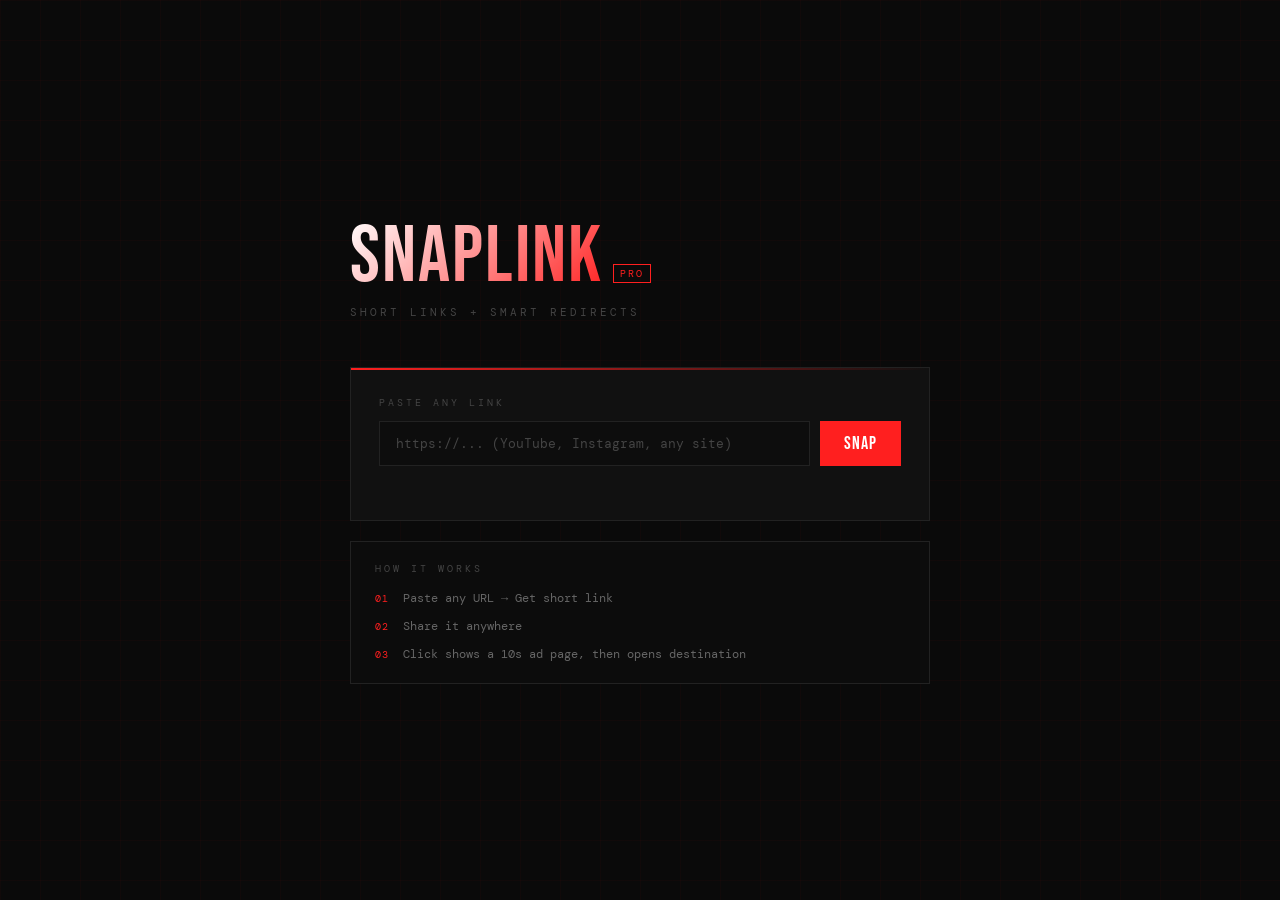
<file: index.html>
<!DOCTYPE html>
<html lang="en">
<head>
<meta charset="UTF-8">
<meta name="viewport" content="width=device-width, initial-scale=1.0">
<meta name="google-site-verification" content="jU01JTYzWMhjaGEefX9Wi7oSOjJyJhDpyMxo-mMCnMo" /> 
<meta name="description" content="SnapLink is the fastest way to shorten URLs and earn with ads. Create short links easily and manage your traffic.">
<title>SnapLink — Short URLs </title>

<meta name="title" content="SnapLink — Short URLs & Earn Money with Ads">
<meta name="description" content="SnapLink is a powerful tool to shorten long URLs and monetize your links with ads. Easy to use, fast, and secure.">
<meta name="keywords" content="URL shortener, earn money online, link shortener, SnapLink, short link ads">
<meta name="robots" content="index, follow">
<meta name="language" content="English">

<meta property="og:type" content="website">
<meta property="og:url" content="https://datayt.github.io/WEB-LinkYT/">
<meta property="og:title" content="SnapLink — Short URLs & Earn Money with Ads">
<meta property="og:description" content="Shorten your links and earn revenue with our advanced ad network.">
<meta property="og:image" content="meta-image.jpg"> <meta property="twitter:card" content="summary_large_image">
<meta property="twitter:url" content="https://datayt.github.io/WEB-LinkYT/">
<meta property="twitter:title" content="SnapLink — Short URLs & Earn Money with Ads">
<meta property="twitter:description" content="Shorten your links and earn revenue with our advanced ad network.">

  <meta name="description" content="A service to shorten URLs and manage ad-based link redirection.">
    
    <script type="application/ld+json">
    {
      "@context": "https://schema.org",
      "@type": "WebApplication",
      "name": "SnapLink",
      "url": "https://datayt.github.io/WEB-LinkYT/",
      "description": "A service to shorten URLs and manage ad-based link redirection.",
      "applicationCategory": "BusinessApplication"
    }
    </script>
  
<link href="https://fonts.googleapis.com/css2?family=Bebas+Neue&family=DM+Mono:wght@400;500&display=swap" rel="stylesheet">
<style>
  /* Same dark theme as before */
  :root {
    --red: #ff1f1f;
    --dark: #0a0a0a;
    --surface: #111;
    --border: #222;
    --muted: #444;
    --text: #f0f0f0;
    --mono: 'DM Mono', 'Courier New', monospace;
    --display: 'Bebas Neue', 'Impact', sans-serif;
  }

  * { margin: 0; padding: 0; box-sizing: border-box; }

  body {
    background: var(--dark);
    color: var(--text);
    font-family: var(--mono);
    min-height: 100vh;
    display: flex;
    flex-direction: column;
    align-items: center;
    justify-content: center;
    padding: 24px;
    overflow-x: hidden;
  }

  body::before {
    content: '';
    position: fixed;
    inset: 0;
    background-image:
      linear-gradient(rgba(255,31,31,0.03) 1px, transparent 1px),
      linear-gradient(90deg, rgba(255,31,31,0.03) 1px, transparent 1px);
    background-size: 40px 40px;
    pointer-events: none;
    z-index: 0;
  }

  .container {
    position: relative;
    z-index: 1;
    width: 100%;
    max-width: 580px;
  }

  .logo {
    display: flex;
    align-items: baseline;
    gap: 10px;
    margin-bottom: 8px;
  }

  .logo-text {
    font-family: var(--display);
    font-size: clamp(52px, 12vw, 80px);
    letter-spacing: 2px;
    line-height: 1;
    background: linear-gradient(135deg, #fff 0%, var(--red) 100%);
    -webkit-background-clip: text;
    -webkit-text-fill-color: transparent;
    background-clip: text;
  }

  .logo-badge {
    font-family: var(--mono);
    font-size: 10px;
    color: var(--red);
    border: 1px solid var(--red);
    padding: 2px 6px;
    letter-spacing: 2px;
    text-transform: uppercase;
    position: relative;
    top: -4px;
  }

  .tagline {
    font-size: 11px;
    color: var(--muted);
    letter-spacing: 3px;
    text-transform: uppercase;
    margin-bottom: 48px;
  }

  .card {
    background: var(--surface);
    border: 1px solid var(--border);
    padding: 28px;
    margin-bottom: 20px;
    position: relative;
  }

  .card::before {
    content: '';
    position: absolute;
    top: 0; left: 0; right: 0;
    height: 2px;
    background: linear-gradient(90deg, var(--red), transparent);
  }

  .label {
    font-size: 10px;
    color: var(--muted);
    letter-spacing: 3px;
    text-transform: uppercase;
    margin-bottom: 12px;
    display: block;
  }

  .input-row {
    display: flex;
    gap: 10px;
  }

  input[type="text"] {
    flex: 1;
    background: #0d0d0d;
    border: 1px solid var(--border);
    color: var(--text);
    font-family: var(--mono);
    font-size: 13px;
    padding: 12px 16px;
    outline: none;
    transition: border-color 0.2s;
    min-width: 0;
  }

  input[type="text"]:focus {
    border-color: var(--red);
  }

  input[type="text"]::placeholder {
    color: var(--muted);
  }

  button {
    background: var(--red);
    color: #fff;
    border: none;
    font-family: var(--display);
    font-size: 18px;
    letter-spacing: 1px;
    padding: 12px 24px;
    cursor: pointer;
    transition: opacity 0.15s, transform 0.1s;
    white-space: nowrap;
    flex-shrink: 0;
  }

  button:hover { opacity: 0.85; }
  button:active { transform: scale(0.97); }

  .error {
    font-size: 11px;
    color: var(--red);
    letter-spacing: 1px;
    margin-top: 10px;
    opacity: 0;
    transition: opacity 0.2s;
    min-height: 16px;
  }
  .error.show { opacity: 1; }

  .output-card {
    background: var(--surface);
    border: 1px solid var(--border);
    padding: 24px;
    display: none;
    animation: slideUp 0.3s ease;
  }

  @keyframes slideUp {
    from { opacity: 0; transform: translateY(10px); }
    to { opacity: 1; transform: translateY(0); }
  }

  .output-card.show { display: block; }

  .output-label {
    font-size: 10px;
    color: var(--muted);
    letter-spacing: 3px;
    text-transform: uppercase;
    margin-bottom: 12px;
  }

  .link-row {
    display: flex;
    gap: 10px;
    align-items: stretch;
  }

  .link-box {
    flex: 1;
    background: #0d0d0d;
    border: 1px solid var(--border);
    padding: 12px 16px;
    font-size: 11px;
    color: #888;
    word-break: break-all;
    line-height: 1.5;
    min-width: 0;
    cursor: text;
    user-select: all;
  }

  .copy-btn {
    background: #1a1a1a;
    border: 1px solid var(--border);
    color: var(--text);
    font-family: var(--mono);
    font-size: 11px;
    letter-spacing: 1px;
    padding: 0 16px;
    cursor: pointer;
    transition: all 0.15s;
    white-space: nowrap;
    text-transform: uppercase;
  }
  .copy-btn:hover { border-color: var(--red); color: var(--red); }
  .copy-btn.copied { color: #3f3; border-color: #3f3; }

  .how {
    margin-top: 20px;
    border: 1px solid var(--border);
    padding: 20px 24px;
    background: #0c0c0c;
  }

  .how-title {
    font-size: 10px;
    color: var(--muted);
    letter-spacing: 3px;
    text-transform: uppercase;
    margin-bottom: 14px;
  }

  .steps {
    display: flex;
    flex-direction: column;
    gap: 10px;
  }

  .step {
    display: flex;
    align-items: flex-start;
    gap: 14px;
    font-size: 12px;
    color: #666;
    line-height: 1.5;
  }

  .step-num {
    color: var(--red);
    font-size: 10px;
    letter-spacing: 1px;
    margin-top: 2px;
    flex-shrink: 0;
  }

  .admin-link {
    margin-top: 30px;
    text-align: center;
    opacity: 0.5;
    font-size: 10px;
  }
  .admin-link a {
    color: var(--muted);
    text-decoration: none;
  }
</style>
</head>
<body>

  
  
  <div class="container" id="main-screen">
  <div class="logo">
    <span class="logo-text">SNAPLINK</span>
    <span class="logo-badge">PRO</span>
  </div>
  <p class="tagline">Short Links + Smart Redirects</p>

  <div class="card">
    <span class="label">Paste Any Link</span>
    <div class="input-row">
      <input type="text" id="url-input" placeholder="https://... (YouTube, Instagram, any site)">
      <button onclick="generate()">SNAP</button>
    </div>
    <div class="error" id="error-msg">// invalid URL</div>
  </div>

  <div class="output-card" id="output-card">
    <div class="output-label">Your Short Link</div>
    <div class="link-row">
      <div class="link-box" id="generated-link"></div>
      <button class="copy-btn" id="copy-btn" onclick="copyLink()">COPY</button>
    </div>
  </div>

  <div class="how">
    <div class="how-title">How it works</div>
    <div class="steps">
      <div class="step"><span class="step-num">01</span><span>Paste any URL → Get short link</span></div>
      <div class="step"><span class="step-num">02</span><span>Share it anywhere</span></div>
      <div class="step"><span class="step-num">03</span><span>Click shows a 10s ad page, then opens destination</span></div>
    </div>
  </div>
  
</div>

<script>
  // ⚠️ REPLACE WITH YOUR GOOGLE APPS SCRIPT WEB APP URL ⚠️
  const SCRIPT_URL = 'https://script.google.com/macros/s/AKfycbwH8C5XOSbWwiPHHjSJo4l_v2mYhOVokRlXiVEcYgHAx4BKTAPHkUTrzMhwvJAh_U1B/exec';

  function isValidUrl(url) {
    try { new URL(url); return true; } catch { return false; }
  }

  async function generate() {
    const input = document.getElementById('url-input').value.trim();
    const err = document.getElementById('error-msg');
    const card = document.getElementById('output-card');
    const linkEl = document.getElementById('generated-link');
    
    if (!isValidUrl(input)) {
      err.classList.add('show');
      card.classList.remove('show');
      return;
    }
    err.classList.remove('show');
    
    try {
      const formData = new URLSearchParams();
      formData.append('action', 'create');
      formData.append('url', input);
      const res = await fetch(SCRIPT_URL, { method: 'POST', body: formData });
      const data = await res.json();
      if (data.id) {
        const shortLink = `${window.location.origin}${window.location.pathname}?id=${data.id}`;
        linkEl.textContent = shortLink;
        card.classList.add('show');
        document.getElementById('copy-btn').textContent = 'COPY';
      } else {
        alert('Error generating link');
      }
    } catch(e) { alert('Connection error'); }
  }

  function copyLink() {
    const text = document.getElementById('generated-link').textContent;
    navigator.clipboard.writeText(text).then(() => {
      const btn = document.getElementById('copy-btn');
      btn.textContent = 'DONE ✓'; btn.classList.add('copied');
      setTimeout(() => { btn.textContent = 'COPY'; btn.classList.remove('copied'); }, 2000);
    });
  }

  document.getElementById('url-input').addEventListener('keydown', e => { if(e.key==='Enter') generate(); });

  // If there's ?id= in URL, we're in redirect mode — but we'll handle in separate interstitial page
  // For simplicity, we redirect to interstitial page with id param
  (function() {
    const params = new URLSearchParams(window.location.search);
    const id = params.get('id');
    if (id) {
      window.location.href = `interstitial.html?id=${id}`;
    }
  })();
</script>
</body>
</html>
</file>
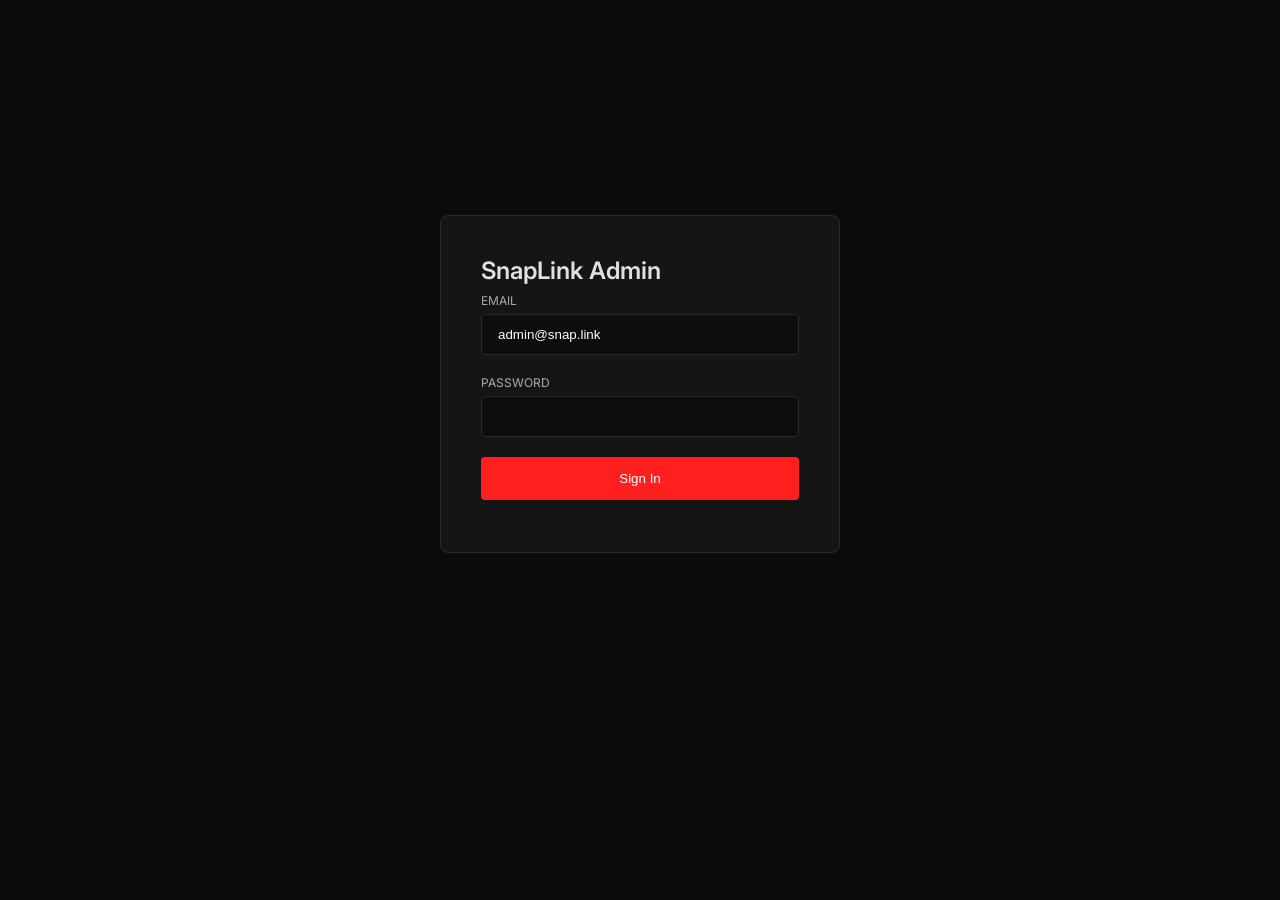
<file: admin.html>
<!DOCTYPE html>
<html lang="en">
<head>
<meta charset="UTF-8">
<meta name="viewport" content="width=device-width, initial-scale=1.0">
<title>SnapLink Admin</title>
<link href="https://fonts.googleapis.com/css2?family=Inter:wght@400;500;600&display=swap" rel="stylesheet">
<style>
  * { margin: 0; padding: 0; box-sizing: border-box; }
  body { font-family: 'Inter', sans-serif; background: #0b0b0b; color: #e0e0e0; padding: 24px; min-height: 100vh; }
  .container { max-width: 1400px; margin: 0 auto; }
  #login-screen { display: flex; align-items: center; justify-content: center; min-height: 80vh; }
  .login-card { background: #151515; border: 1px solid #2a2a2a; padding: 40px; width: 100%; max-width: 400px; border-radius: 8px; }
  .login-title { font-size: 24px; font-weight: 600; margin-bottom: 8px; }
  .input-group { margin-bottom: 20px; }
  .input-group label { display: block; font-size: 12px; color: #aaa; margin-bottom: 6px; text-transform: uppercase; }
  .input-group input { width: 100%; background: #0d0d0d; border: 1px solid #2a2a2a; color: #fff; padding: 12px 16px; border-radius: 4px; }
  .login-btn { width: 100%; background: #ff1f1f; color: white; border: none; padding: 14px; border-radius: 4px; cursor: pointer; }
  .error-msg { color: #ff1f1f; margin-top: 12px; text-align: center; }
  #dashboard-screen { display: none; }
  .header { display: flex; justify-content: space-between; margin-bottom: 28px; }
  .logout-btn { background: transparent; border: 1px solid #333; color: #aaa; padding: 8px 18px; border-radius: 4px; cursor: pointer; }
  .tabs { display: flex; gap: 10px; margin-bottom: 20px; border-bottom: 1px solid #2a2a2a; padding-bottom: 10px; }
  .tab { padding: 10px 20px; background: transparent; border: none; color: #aaa; cursor: pointer; font-size: 14px; border-radius: 4px 4px 0 0; }
  .tab.active { background: #1a1a1a; color: #fff; border-bottom: 2px solid #ff1f1f; }
  .tab-content { display: none; }
  .tab-content.active { display: block; }
  .stats-bar { display: flex; gap: 20px; margin-bottom: 30px; }
  .stat-card { background: #151515; border: 1px solid #2a2a2a; padding: 20px; border-radius: 8px; flex: 1; }
  .stat-label { color: #777; font-size: 12px; text-transform: uppercase; }
  .stat-value { font-size: 32px; font-weight: 600; margin-top: 8px; }
  .table-container { background: #151515; border: 1px solid #2a2a2a; border-radius: 8px; overflow: auto; max-height: 500px; }
  table { width: 100%; border-collapse: collapse; font-size: 13px; min-width: 1000px; }
  th { text-align: left; padding: 14px; background: #0d0d0d; color: #aaa; font-weight: 500; cursor: pointer; }
  td { padding: 12px 14px; border-bottom: 1px solid #1f1f1f; }
  .search-box { margin-bottom: 20px; display: flex; gap: 10px; }
  .search-box input { flex: 1; background: #151515; border: 1px solid #2a2a2a; color: #fff; padding: 12px; border-radius: 4px; }
  .btn { background: #ff1f1f; color: white; border: none; padding: 12px 20px; border-radius: 4px; cursor: pointer; }
  .btn-outline { background: transparent; border: 1px solid #333; color: #ccc; }
  .ad-form { background: #151515; border: 1px solid #2a2a2a; padding: 20px; border-radius: 8px; margin-bottom: 20px; }
  .ad-form select, .ad-form input, .ad-form textarea { width: 100%; background: #0d0d0d; border: 1px solid #2a2a2a; color: #fff; padding: 10px; margin-bottom: 12px; border-radius: 4px; }
  .ad-form-row { display: flex; gap: 10px; }
  .ad-form-row > * { flex: 1; }
  .ad-item { background: #1a1a1a; padding: 15px; margin-bottom: 10px; border-radius: 6px; }
  .ad-item-header { display: flex; justify-content: space-between; align-items: center; margin-bottom: 8px; }
  .ad-item-details { display: flex; gap: 20px; font-size: 12px; color: #888; }
  .ad-item button { background: #333; border: none; color: #fff; padding: 6px 12px; border-radius: 4px; margin-left: 10px; cursor: pointer; }
</style>
</head>
<body>
<div class="container">
  <div id="login-screen">
    <div class="login-card">
      <div class="login-title">SnapLink Admin</div>
      <div class="input-group"><label>Email</label><input type="email" id="email" value="admin@snap.link"></div>
      <div class="input-group"><label>Password</label><input type="password" id="password"></div>
      <button class="login-btn" onclick="login()">Sign In</button>
      <div class="error-msg" id="login-error"></div>
    </div>
  </div>

  <div id="dashboard-screen">
    <div class="header">
      <h1 style="background:linear-gradient(135deg,#fff,#ff1f1f);-webkit-background-clip:text;-webkit-text-fill-color:transparent;">SnapLink Admin</h1>
      <button class="logout-btn" onclick="logout()">Logout</button>
    </div>
    <div class="tabs">
      <button class="tab active" onclick="switchTab('analytics')">Analytics</button>
      <button class="tab" onclick="switchTab('ads')">Manage Ads</button>
    </div>
    
    <!-- Analytics Tab -->
    <div id="analytics-tab" class="tab-content active">
      <div class="stats-bar">
        <div class="stat-card"><div class="stat-label">Total Clicks</div><div class="stat-value" id="total-clicks">-</div></div>
        <div class="stat-card"><div class="stat-label">Unique Links</div><div class="stat-value" id="unique-links">-</div></div>
        <div class="stat-card"><div class="stat-label">Top Country</div><div class="stat-value" id="top-country">-</div></div>
      </div>
      <div class="search-box">
        <input type="text" id="search-input" placeholder="Search clicks..." onkeyup="filterTable()">
        <button class="btn" onclick="loadClicks()">Refresh</button>
      </div>
      <div class="table-container">
        <table id="clicks-table">
          <thead><tr><th>Time</th><th>Short ID</th><th>IP</th><th>Country</th><th>City</th><th>Referrer</th></tr></thead>
          <tbody id="clicks-body"></tbody>
        </table>
      </div>
    </div>
    
    <!-- Ads Tab -->
    <div id="ads-tab" class="tab-content">
      <div class="ad-form">
        <h3 style="margin-bottom:15px;">Add New Ad</h3>
        <select id="ad-type">
          <option value="image">Image URL</option>
          <option value="video">Video URL (MP4)</option>
          <option value="youtube">YouTube Video URL</option>
          <option value="website">Website URL (Embed)</option>
          <option value="text">Text Message</option>
        </select>
        <input type="text" id="ad-content" placeholder="URL or text content">
        <div class="ad-form-row">
          <input type="number" id="ad-duration" placeholder="Duration (seconds)" value="10" min="3" max="60">
          <label style="display:flex; align-items:center; gap:8px; background:#0d0d0d; padding:0 12px; border-radius:4px; border:1px solid #2a2a2a;">
            <input type="checkbox" id="ad-skippable" checked> Skippable
          </label>
          <input type="number" id="ad-skipafter" placeholder="Skip after (seconds)" value="5" min="1">
        </div>
        <button class="btn" onclick="addAd()">Add Ad</button>
      </div>
      <div id="ads-list"></div>
    </div>
  </div>
</div>

<script>
  const SCRIPT_URL = 'https://script.google.com/macros/s/AKfycbwH8C5XOSbWwiPHHjSJo4l_v2mYhOVokRlXiVEcYgHAx4BKTAPHkUTrzMhwvJAh_U1B/exec';
  let authToken = localStorage.getItem('snap_token') || '';
  let clicksData = [];

  (async function init() {
    if (authToken) {
      const valid = await verifyToken();
      if (valid) showDashboard(); else localStorage.removeItem('snap_token');
    }
  })();

  async function login() {
    const email = document.getElementById('email').value;
    const pass = document.getElementById('password').value;
    const err = document.getElementById('login-error');
    try {
      const fd = new URLSearchParams(); fd.append('action','adminLogin'); fd.append('email',email); fd.append('password',pass);
      const res = await fetch(SCRIPT_URL, { method:'POST', body:fd });
      const data = await res.json();
      if (data.success) {
        authToken = data.token;
        localStorage.setItem('snap_token', authToken);
        showDashboard();
      } else err.textContent = data.message;
    } catch(e) { err.textContent = 'Connection error'; }
  }

  async function verifyToken() {
    try {
      const fd = new URLSearchParams(); fd.append('action','adminVerify'); fd.append('token',authToken);
      const res = await fetch(SCRIPT_URL, { method:'POST', body:fd });
      const data = await res.json();
      return data.valid;
    } catch { return false; }
  }

  function showDashboard() {
    document.getElementById('login-screen').style.display = 'none';
    document.getElementById('dashboard-screen').style.display = 'block';
    loadClicks();
    loadAds();
  }

  function logout() {
    localStorage.removeItem('snap_token'); authToken = '';
    location.reload();
  }

  function switchTab(tab) {
    document.querySelectorAll('.tab').forEach(t => t.classList.remove('active'));
    document.querySelectorAll('.tab-content').forEach(c => c.classList.remove('active'));
    if (tab === 'analytics') {
      document.querySelectorAll('.tab')[0].classList.add('active');
      document.getElementById('analytics-tab').classList.add('active');
    } else {
      document.querySelectorAll('.tab')[1].classList.add('active');
      document.getElementById('ads-tab').classList.add('active');
    }
  }

  async function loadClicks() {
    const tbody = document.getElementById('clicks-body');
    tbody.innerHTML = '<tr><td colspan="6">Loading...</td></tr>';
    try {
      const fd = new URLSearchParams(); fd.append('action','getClicks'); fd.append('token',authToken);
      const res = await fetch(SCRIPT_URL, { method:'POST', body:fd });
      const data = await res.json();
      if (data.error) { alert('Session expired'); logout(); return; }
      clicksData = data.clicks || [];
      renderClicks(clicksData);
      updateStats(clicksData);
    } catch(e) { tbody.innerHTML = '<tr><td colspan="6">Error</td></tr>'; }
  }

  function renderClicks(data) {
    const tbody = document.getElementById('clicks-body');
    if (data.length === 0) { tbody.innerHTML = '<tr><td colspan="6">No clicks</td></tr>'; return; }
    tbody.innerHTML = data.map(c => `<tr><td>${c[0]}</td><td>${c[1]}</td><td>${c[2]}</td><td>${c[3]}</td><td>${c[4]}</td><td>${c[5]}</td></tr>`).join('');
  }

  function updateStats(data) {
    document.getElementById('total-clicks').textContent = data.length;
    const unique = new Set(data.map(c => c[1])).size;
    document.getElementById('unique-links').textContent = unique;
    const countries = data.map(c => c[3]).filter(c => c);
    const top = countries.sort((a,b) => countries.filter(v => v===a).length - countries.filter(v => v===b).length).pop() || '-';
    document.getElementById('top-country').textContent = top;
  }

  function filterTable() {
    const term = document.getElementById('search-input').value.toLowerCase();
    const filtered = clicksData.filter(c => c.some(field => String(field).toLowerCase().includes(term)));
    renderClicks(filtered);
  }

  async function loadAds() {
    try {
      const fd = new URLSearchParams(); fd.append('action','getAds'); fd.append('token',authToken);
      const res = await fetch(SCRIPT_URL, { method:'POST', body:fd });
      const data = await res.json();
      const list = document.getElementById('ads-list');
      list.innerHTML = data.ads.map(ad => `
        <div class="ad-item">
          <div class="ad-item-header">
            <span><strong>${ad.type.toUpperCase()}</strong> ${ad.content.substring(0,40)}...</span>
            <div>
              <button onclick="toggleActive('${ad.id}', ${!ad.active})">${ad.active ? 'Disable' : 'Enable'}</button>
              <button onclick="deleteAd('${ad.id}')">Delete</button>
            </div>
          </div>
          <div class="ad-item-details">
            <span>⏱️ Duration: ${ad.duration}s</span>
            <span>⏭️ Skippable: ${ad.skippable ? 'Yes' : 'No'}</span>
            ${ad.skippable ? `<span>⏩ Skip after: ${ad.skipAfter}s</span>` : ''}
          </div>
        </div>
      `).join('');
    } catch(e) {}
  }

  async function addAd() {
    const type = document.getElementById('ad-type').value;
    const content = document.getElementById('ad-content').value.trim();
    const duration = parseInt(document.getElementById('ad-duration').value) || 10;
    const skippable = document.getElementById('ad-skippable').checked;
    const skipAfter = parseInt(document.getElementById('ad-skipafter').value) || 5;
    
    if (!content) return alert('Enter content');
    const fd = new URLSearchParams();
    fd.append('action','addAd');
    fd.append('token',authToken);
    fd.append('type',type);
    fd.append('content',content);
    fd.append('duration',duration);
    fd.append('skippable',skippable);
    fd.append('skipAfter',skipAfter);
    
    await fetch(SCRIPT_URL, { method:'POST', body:fd });
    document.getElementById('ad-content').value = '';
    loadAds();
  }

  async function deleteAd(id) {
    const fd = new URLSearchParams(); fd.append('action','deleteAd'); fd.append('token',authToken); fd.append('id',id);
    await fetch(SCRIPT_URL, { method:'POST', body:fd });
    loadAds();
  }

  async function toggleActive(id, active) {
    const fd = new URLSearchParams(); fd.append('action','toggleAd'); fd.append('token',authToken); fd.append('id',id); fd.append('active',active);
    await fetch(SCRIPT_URL, { method:'POST', body:fd });
    loadAds();
  }
</script>
</body>
</html>
</file>
